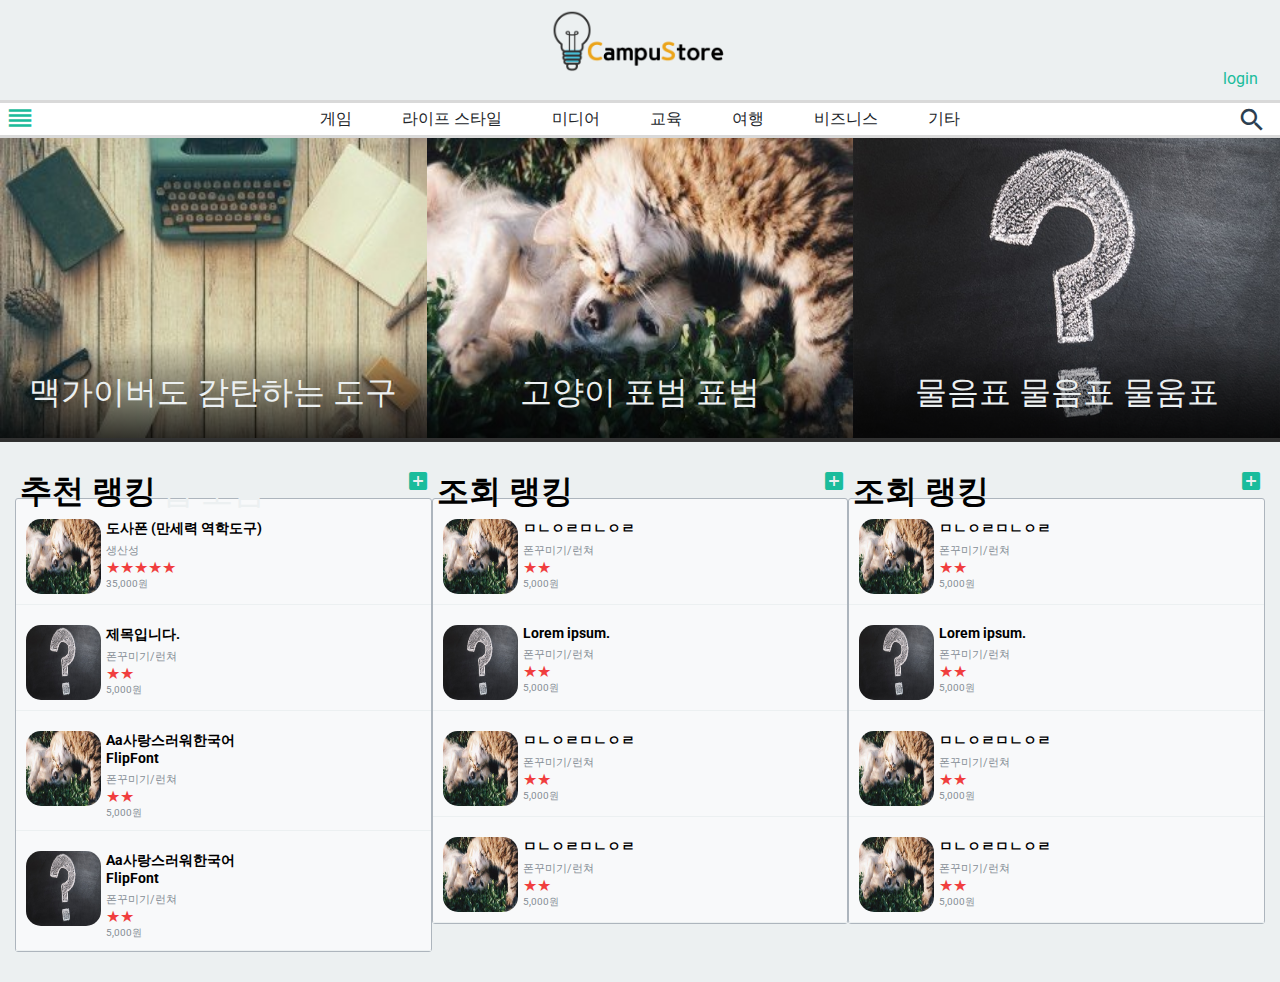
<file: main/index.html>
<!DOCTYPE html>
<html lang="en">
<head>
  <meta charset="UTF-8" />
  <meta name="viewport" content="width=device-width, initial-scale=1.0, user-scalable=no" />
  <meta http-equiv="X-UA-Compatible" content="ie=edge" />
  <title>Campustore</title>
  <link href="https://fonts.googleapis.com/icon?family=Material+Icons"
      rel="stylesheet" />
  <link href="https://fonts.googleapis.com/css?family=Roboto"
      rel="stylesheet" />
  <style>
    * { margin: 0; padding: 0; }
    body { font-family: 'Roboto', sans-serif;}
    li { list-style: none; }
    a { text-decoration: none; }
    img { border: 0; }
    body {
      min-width: 320px;
    }
    /*전역 헤더*/
    .global_header {
      border-bottom: 3px solid #d9d9d9;
      height: 100px;
      position: relative;
      background-color: #ecf0f1;
    }
    .global_header .logo {
      display: block;
      text-align: center;
      height: 100px;
    }
    .global_header .logo img {
      width: 180px;
    }
    .global_header #search {
      display: inline-block;
      position: absolute;
      right: 10px;
    }
    
    .global_header #login {
      position: absolute;
      right: 12px; bottom: 2px;
      color: #1abc9c;
      padding: 10px;
      border: 0;
      border-radius: 4px;
      font-size: 1rem;
    }
    .global_header #login:active {
      color: #087f5b;
      font-size: 1.2rem;
      right: 10px; bottom: 0;
    }
    .global_header .bottom_header {
      height: 35px;
      border-bottom: 3px solid #d9d9d9;
    }
    .global_header .bottom_header #hamburger {
      display: inline-block;
      margin-left: 5px; margin-top: 3px;
      width: 30px; height: 30px;
      font-size: 30px; 
      color: #1abc9c;
    }
    .global_header .bottom_header #search {
      font-size: 30px; color: #2c3e50;
      display: inline-block;
      margin-top: 5px; margin-right: 3px;
    }
    .global_header .bottom_header .menu_category {
      display: none;
    }
    @media screen and (min-width: 768px) {
      .global_header .bottom_header .menu_category {
        display: block;
        margin-left: 50px; margin-right: 50px;
        position: relative; bottom: 34px;
        text-align: center;
      }
      
      .global_header .bottom_header .menu_category li {
        display: inline-block;
        margin: 0 3px;
      }
      .global_header .bottom_header .menu_category li a {
        display: inline-block;
        padding: 6px 20px;
        color: #212529;
      }
    }

    /* 사이드 메뉴 */
    #side_menu {
      width: 0; height:100%;
      overflow-x: hidden;
      transition: width .3s;
      position: fixed; top: 0; left: 0;
      z-index: 1;
      background-color: #1abc9c;
    }
    #side_menu .exit_wrap {
      position: relative;
    }
    #side_menu .logo_wrap {
      background-color: #f8f8f8;
    }
    #side_menu .logo_wrap img {
      width: 100%;
    }
    #side_menu #side_exit {
      color: #1abc9c;
      position: absolute;
      font-size: 1.4rem;
      top: 5px; right: 10px;
    }
    #side_menu ul {
      
    }
    @media screen and (min-width: 768px) {
      #side_menu ul .menu_category_mobile {
        display: none;
      }
    }

    #side_menu ul li {
      text-align: center;
      font-weight: bold;
      margin: 5px 0;
    }
    #side_menu ul li a {
      display: block;
      padding: 10px 0;
      color: #ecf0f1;
    }

    /* 캐러셀 */
    main .carousel {
      margin-top: 35px;
      height: 300px;
    }
    main .carousel header {
      width: 100%; height: 100px;
      border-bottom: 3px solid #d9d9d9;
      position: relative;
      height: 300px;
    }
    main .carousel header img {
      width: 100%;
      height: 300px;
    }
    main .carousel header .overlay {
      position: relative; bottom: 100px;
      width: 100%; height: 100px;
      background: linear-gradient(to top, rgba(0, 0, 0, 0.8) 0%,rgba(0,0,0,0) 100%);
    }
    main .carousel header a {
      display: block;
      position: relative; bottom: 200px;
      height: 100px;
    }
    main .carousel header a h1 {
      padding: 0 15px 0 15px;
      text-align: center;
      line-height: 100px;
      color: #ecf0f1;
      font-weight: 400;
    }
    main .carousel header .slide {
      display: none;
      animation-name: fade;
      animation-duration: 1.5s;
    }
    @media screen and (min-width: 1024px) {
      main .carousel header {
        /*height: 150px;*/
      }
      main .carousel header .slide {
        display: block;
        width: 33.3333%;
        height: 300px;
        float: left;
      }
    }
    
    /* 컨텐츠 */
    main .contents {
      padding: 0 15px 30px 15px;
      background-color: #ecf0f1;
    }
    @media screen and (min-width: 768px) {
      main .contents {
        overflow: hidden;
      }
    }

   /* 랭킹 */
    main .contents .ranking {
      padding-top: 30px;
    }
    @media screen and (min-width: 768px) {
      main .contents .ranking {
        width: 33.3333%;
      }
      main .contents .ranking:first-child {
        float: left;
      }
      main .contents .ranking:nth-child(2) {
        float: left;
      }
      main .contents .ranking:nth-child(3) {
        float: right;
      }
    }

    main .contents .ranking .ranking_heading {
      position: relative;
      height: 30px;
    }
    main .contents .ranking .ranking_heading h1 {
      position: relative;
      top:2px; left: 5px;
    }
    main .contents .ranking .ranking_heading i {
      position: absolute; right: 2px; bottom: 5px;
      color: #1abc9c
    }
    main .contents .ranking .ranking_body {
      background-color: #f8f9fa;
      border: 1.5px solid #adb5bd;
      border-radius: 3px;
    }
    /* 랭킹 안의 항목 */
    main .contents .ranking .ranking_body .item {
      padding: 10px 5px 10px 10px;
      border-bottom: 1.2px solid #ecf0f1;
      overflow: hidden;
    }
    main .contents .ranking .ranking_body .item img {
      border-radius: 15px;
      display: block;
      width: 75px; height: 75px;
      float:left;
      margin-top: 10px;
    }
    main .contents .ranking .ranking_body .item .description {
      float: left;
      padding-left: 5px; padding-top: 10px; padding-right: 0;
      display: block;
      width: 160px;
    }
    main .contents .ranking .ranking_body .item .description h1{
      font-size: 0.9rem;
      padding-bottom: 5px;
      
    }
    main .contents .ranking .ranking_body .item .description .category{
      font-size: 0.7rem;
      color: #868e96;
    }
    main .contents .ranking .ranking_body .item .description .star{
      color: #f03e3e;
    }
    main .contents .ranking .ranking_body .item .description .price{
      font-size: 0.65rem;
      color: #868e96;
    }

    @keyframes fade {
      from {opacity: .4} 
      to {opacity: 1}
    }
  </style>
</head>
<body>
  <div id="side_menu">
    <div class="exit_wrap">
      <a id="side_exit" href="#">&#x2716;</a>
    </div>
    <div class="logo_wrap">
      <img src="side_logo.png" />
    </div>
    <ul>
      <div class="menu_category_mobile">
        <li><a href="#">게임</a></li>
        <li><a href="#">라이프 스타일</a></li>
        <li><a href="#">미디어</a></li>
        <li><a href="#">교육</a></li>
        <li><a href="#">여행</a></li>
        <li><a href="#">비즈니스</a></li>
        <li><a href="#">기타</a></li>
      </div>
      <li><a href="#">마이 페이지</a></li>
      <li><a href="#">명예의 전당</a></li>
      <li><a href="#">빅데이터 차트</a></li>
    </ul>
  </div>
  <div class="wrap">
    <header class="global_header">
      <div class="logo">
        <img src="logo.png" alt="">
      </div>
      <a id="login" href="#">login</a>
      <div class="bottom_header">
        <i id="hamburger" class="material-icons">reorder</i>
        <i id="search" class="material-icons">search</i>
        <ul class="menu_category">
          <li><a href="#">게임</a></li>
          <li><a href="#">라이프 스타일</a></li>
          <li><a href="#">미디어</a></li>
          <li><a href="#">교육</a></li>
          <li><a href="#">여행</a></li>
          <li><a href="#">비즈니스</a></li>
          <li><a href="#">기타</a></li>
        </ul>
      </div>
    </header>
    <main>
      <section class="carousel">
        <header>
          <div class="slide fade">
            <img src="temp.jpg" />
            <div class="overlay"></div>
            <a href="#"><h1>맥가이버도 감탄하는 도구 앱 모음</h1></a>
          </div>
          <div class="slide fade">
            <img src="kitten.jpg" />
            <div class="overlay"></div>
            <a href="#"><h1>고양이 표범 표범</h1></a>
          </div>
          <div class="slide fade">
            <img src="what.jpeg" />
            <div class="overlay"></div>
            <a href="#"><h1>물음표 물음표 물움표</h1></a>
          </div>
        </header>
      </section>
      <section class="contents">
        <article class="ranking">
          <div class="ranking_heading">
            <h1>추천 랭킹</h1>
            <i class="material-icons">add_box</i>
          </div>
          <div class="ranking_body">
            <div class="item">
              <img src="kitten.jpg" />
              <div class="description">
                <h1>도사폰 (만세력 역학도구)</h1>
                <div class="category">생산성</div>
                <div class="star">&#9733;&#9733;&#9733;&#9733;&#9733;</div>
                <div class="price">35,000원</div>
              </div>
            </div>
            <div class="item">
              <img src="what.jpeg" />
              <div class="description">
                <h1>제목입니다.</h1>
                <div class="category">폰꾸미기/런쳐</div>
                <div class="star">&#9733;&#9733;</div>
                <div class="price">5,000원</div>
              </div>
            </div>
            <div class="item">
              <img src="kitten.jpg" />
              <div class="description">
                <h1>Aa사랑스러워한국어 FlipFont</h1>
                <div class="category">폰꾸미기/런쳐</div>
                <div class="star">&#9733;&#9733;</div>
                <div class="price">5,000원</div>
              </div>
            </div>
            <div class="item">
              <img src="what.jpeg" />
              <div class="description">
                <h1>Aa사랑스러워한국어 FlipFont</h1>
                <div class="category">폰꾸미기/런쳐</div>
                <div class="star">&#9733;&#9733;</div>
                <div class="price">5,000원</div>
              </div>
            </div>
          </div>
        </article>
        <article class="ranking">
          <div class="ranking_heading">
            <h1>조회 랭킹</h1>
            <i class="material-icons">add_box</i>
          </div>
          <div class="ranking_body">
            <div class="item">
              <img src="kitten.jpg" />
              <div class="description">
                <h1>ㅁㄴㅇㄹㅁㄴㅇㄹ</h1>
                <div class="category">폰꾸미기/런쳐</div>
                <div class="star">&#9733;&#9733;</div>
                <div class="price">5,000원</div>
              </div>
            </div>
            <div class="item">
              <img src="what.jpeg" />
              <div class="description">
                <h1>Lorem ipsum.</h1>
                <div class="category">폰꾸미기/런쳐</div>
                <div class="star">&#9733;&#9733;</div>
                <div class="price">5,000원</div>
              </div>
            </div>
            <div class="item">
              <img src="kitten.jpg" />
              <div class="description">
                <h1>ㅁㄴㅇㄹㅁㄴㅇㄹ</h1>
                <div class="category">폰꾸미기/런쳐</div>
                <div class="star">&#9733;&#9733;</div>
                <div class="price">5,000원</div>
              </div>
            </div>
            <div class="item">
              <img src="kitten.jpg" />
              <div class="description">
                <h1>ㅁㄴㅇㄹㅁㄴㅇㄹ</h1>
                <div class="category">폰꾸미기/런쳐</div>
                <div class="star">&#9733;&#9733;</div>
                <div class="price">5,000원</div>
              </div>
            </div>
          </div>
        </article>
        <article class="ranking">
          <div class="ranking_heading">
            <h1>조회 랭킹</h1>
            <i class="material-icons">add_box</i>
          </div>
          <div class="ranking_body">
            <div class="item">
              <img src="kitten.jpg" />
              <div class="description">
                <h1>ㅁㄴㅇㄹㅁㄴㅇㄹ</h1>
                <div class="category">폰꾸미기/런쳐</div>
                <div class="star">&#9733;&#9733;</div>
                <div class="price">5,000원</div>
              </div>
            </div>
            <div class="item">
              <img src="what.jpeg" />
              <div class="description">
                <h1>Lorem ipsum.</h1>
                <div class="category">폰꾸미기/런쳐</div>
                <div class="star">&#9733;&#9733;</div>
                <div class="price">5,000원</div>
              </div>
            </div>
            <div class="item">
              <img src="kitten.jpg" />
              <div class="description">
                <h1>ㅁㄴㅇㄹㅁㄴㅇㄹ</h1>
                <div class="category">폰꾸미기/런쳐</div>
                <div class="star">&#9733;&#9733;</div>
                <div class="price">5,000원</div>
              </div>
            </div>
            <div class="item">
              <img src="kitten.jpg" />
              <div class="description">
                <h1>ㅁㄴㅇㄹㅁㄴㅇㄹ</h1>
                <div class="category">폰꾸미기/런쳐</div>
                <div class="star">&#9733;&#9733;</div>
                <div class="price">5,000원</div>
              </div>
            </div>
          </div>
        </article>
      </section>
    </main>
  </div>
  <script>
    const loginButton = document.getElementById('login');
    const searchButton = document.getElementById('search');
    searchButton.addEventListener('click', (e) => {
      console.log(e.target);
    })

    const sideMenu = document.getElementById('side_menu');

    const sideExitButton = document.getElementById('side_exit');
    sideExitButton.addEventListener('click', (e) => {
      sideMenu.style.width = '0';
    });

    const menuButton = document.getElementById('hamburger');
    menuButton.addEventListener('click', (e) => {
      sideMenu.style.width = '250px';
    });

    document.getElementsByClassName("slide")[0].style.display = 'block';

  </script>
</body>
</html>
</file>
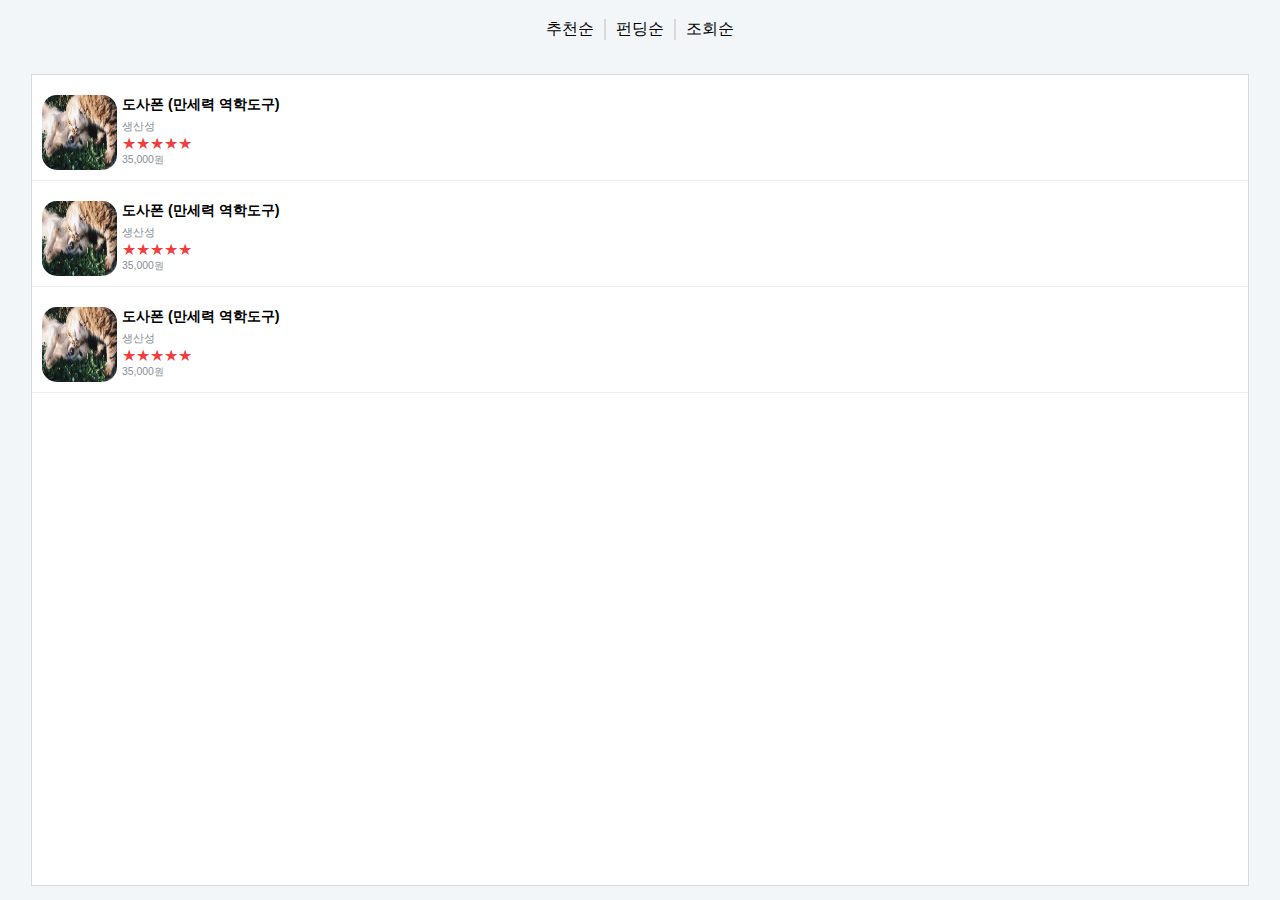
<file: category/Category.html>
<!DOCTYPE html>
<html lang="en">
<head>
  <meta charset="UTF-8">
  <meta name="viewport" content="width=device-width, initial-scale=1.0">
  <meta http-equiv="X-UA-Compatible" content="ie=edge">
  <link rel="stylesheet" href="./stylesheet/Category.min.css">
  <title>Document</title>
</head>
<body>
  <nav>
    <ul  class="sortedBy">
      <li>추천순</li>
      <li>펀딩순</li>
      <li>조회순</li>
    </ul>
  </nav>
   <div class="contentsWrapper">
         <div class="item">
           <img src="kitten.jpg" />
           <div class="description">
             <h1>도사폰 (만세력 역학도구)</h1>
             <div class="category">생산성</div>
             <div class="star">&#9733;&#9733;&#9733;&#9733;&#9733;</div>
             <div class="price">35,000원</div>
           </div>
         </div>
         <div class="item">
           <img src="kitten.jpg" />
           <div class="description">
             <h1>도사폰 (만세력 역학도구)</h1>
             <div class="category">생산성</div>
             <div class="star">&#9733;&#9733;&#9733;&#9733;&#9733;</div>
             <div class="price">35,000원</div>
           </div>
         </div>
         <div class="item">
           <img src="kitten.jpg" />
           <div class="description">
             <h1>도사폰 (만세력 역학도구)</h1>
             <div class="category">생산성</div>
             <div class="star">&#9733;&#9733;&#9733;&#9733;&#9733;</div>
             <div class="price">35,000원</div>
           </div>
         </div>
   </div>
</body>
</html>
</file>
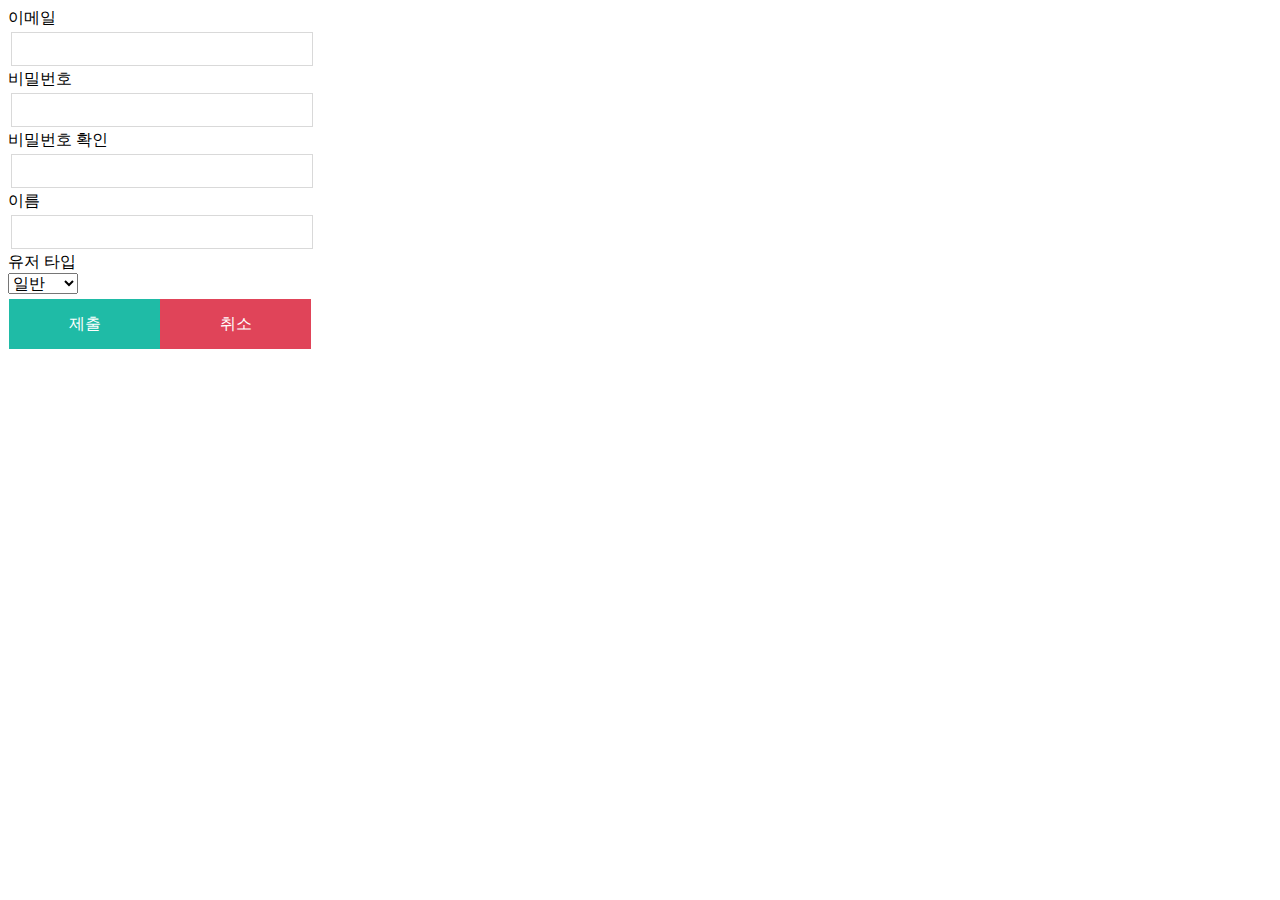
<file: category/registUser.html>
<!DOCTYPE html>
<html lang="en">
<head>
  <meta charset="UTF-8">
  <meta name="viewport" content="width=device-width, initial-scale=1.0">
  <meta http-equiv="X-UA-Compatible" content="ie=edge">
  <link rel="stylesheet" href="./stylesheet/registUser.min.css">
  <title>Document</title>
</head>
<body>
  <form class="" action="index.html" method="post">

  <div class="">
    이메일
    <div class="inputWrapper alignCenter">
      <input type="text" />
    </div>
  </div>
  <div class="">
    비밀번호
    <div class="inputWrapper alignCenter">
      <input type="password" />
    </div>
  </div>
  <div class="">
    비밀번호 확인
    <div class="inputWrapper alignCenter">
      <input type="password" />
    </div>
  </div>
  <div class="">
    이름
    <div class="inputWrapper alignCenter">
      <input type="text" />
    </div>
  </div>
  <div class="">
    유저 타입
    <div class="userTypeWrapper">
    <select th:field="*{category.no}">
      <option value = "nomal">일반</option>
      <option value = "student">학생</option>
      <option value = "entrepreneur">기업가</option>
    </select>
    </div>
  </div>
  <div class="buttonWrapper">
    <button type="submit" class="summit">제출</button><button type="submit" class="cancle">취소</button>
  </div>
</form>
</body>
</html>
</file>
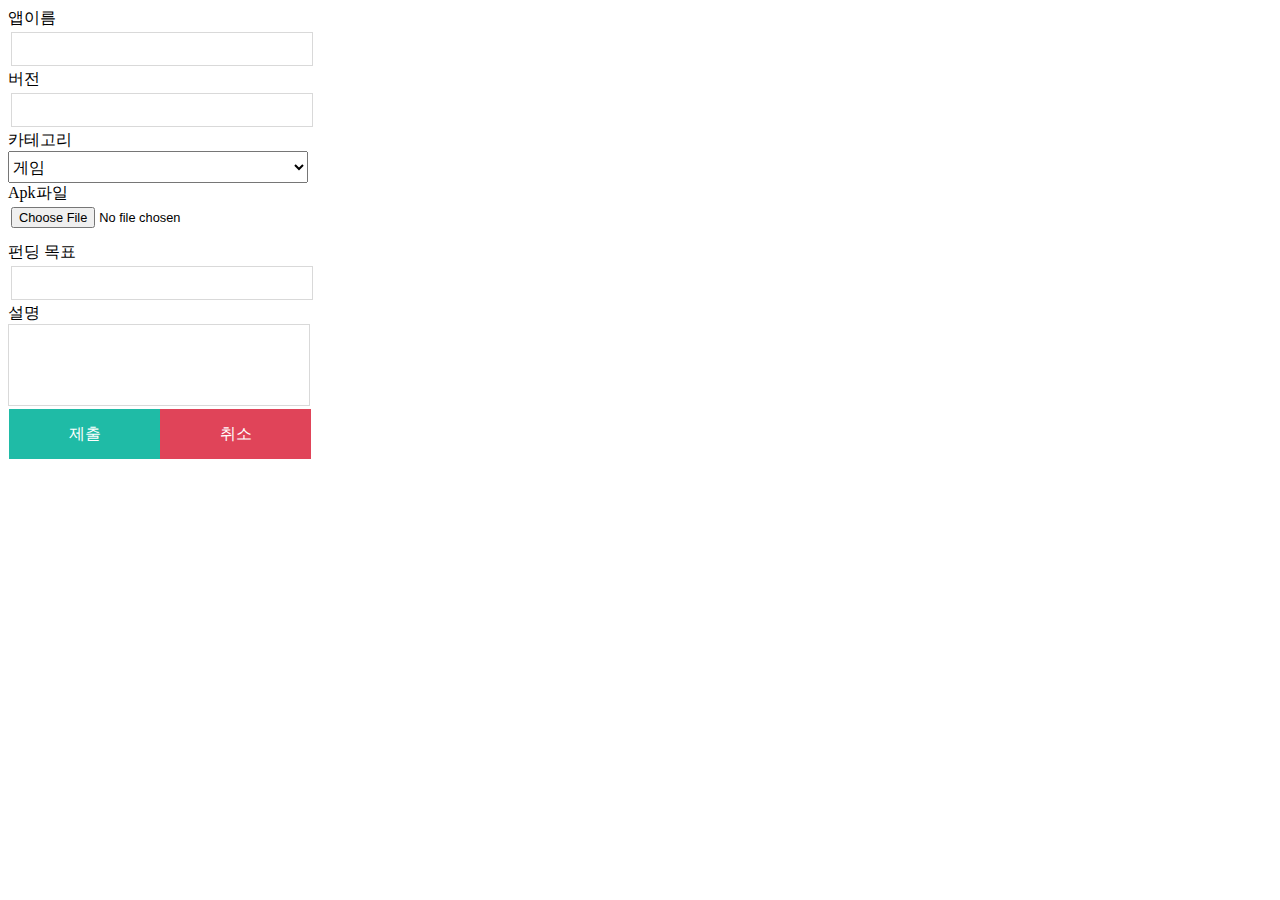
<file: category/UploadApk.html>
<!DOCTYPE html>
<html lang="en">
<head>
  <meta charset="UTF-8">
  <meta name="viewport" content="width=device-width, initial-scale=1.0">
  <meta http-equiv="X-UA-Compatible" content="ie=edge">
  <link rel="stylesheet" href="./stylesheet/upload.min.css">
  <title>Document</title>
</head>
<body>
  <form id="apkupload" method="post">
    <div class="">
      앱이름
      <div class="inputWrapper alignCenter">
        <input type="text" />
      </div>
    </div>
    <div class="">
      버전
      <div class="inputWrapper alignCenter">
        <input type="text" />
      </div>
    </div>
    <div class="">
      카테고리 <select th:field="*{category.no}">
      <option value = "1">게임</option>
      <option value = "2">라이프스타일</option>
      <option value = "3">비즈니스</option>
      <option value = "4">교육</option>
      <option value = "5">미디어</option>
      <option value = "8">여행</option>
      <option value = "9">기타</option>
      </select>
    </div>
    <div>
      Apk파일
      <div class="fileWrapper">
        <input type="file" name="apkFile" id="apkFile"/> <br/>
      </div>
    </div>
    <div id="volume">
      <!-- 용량 <span class="volumeWrapper" id="apkVolume"></span> -->
    </div>
    <div class="">
      펀딩 목표
      <div class="inputWrapper alignCenter">
        <input type="text" />
      </div>
    </div>
    <div class="">
      설명
      <div class="textAreaWrapper alignCenter">
        <textarea class="discriptionArea" name="discription" form="apkupload" ></textarea> <br/>
      </div>
    </div>
    <div class="buttonWrapper">
      <button type="submit" class="summit">제출</button><button type="submit" class="cancle">취소</button>
    </div>
  </form>
  <div style="width: 10px; height: 10px"></div>
  <script type="text/javascript">
  document.getElementById('apkFile').onchange = function(){
  var filesize = document.getElementById('apkFile').files[0].size/1000;
  console.log(filesize);
  document.getElementById('volume').innerHTML='용량 <span class="volumeWrapper" id="apkVolume">'+filesize+"KB"+'</span>'
}
  </script>
</body>
</html>
</file>
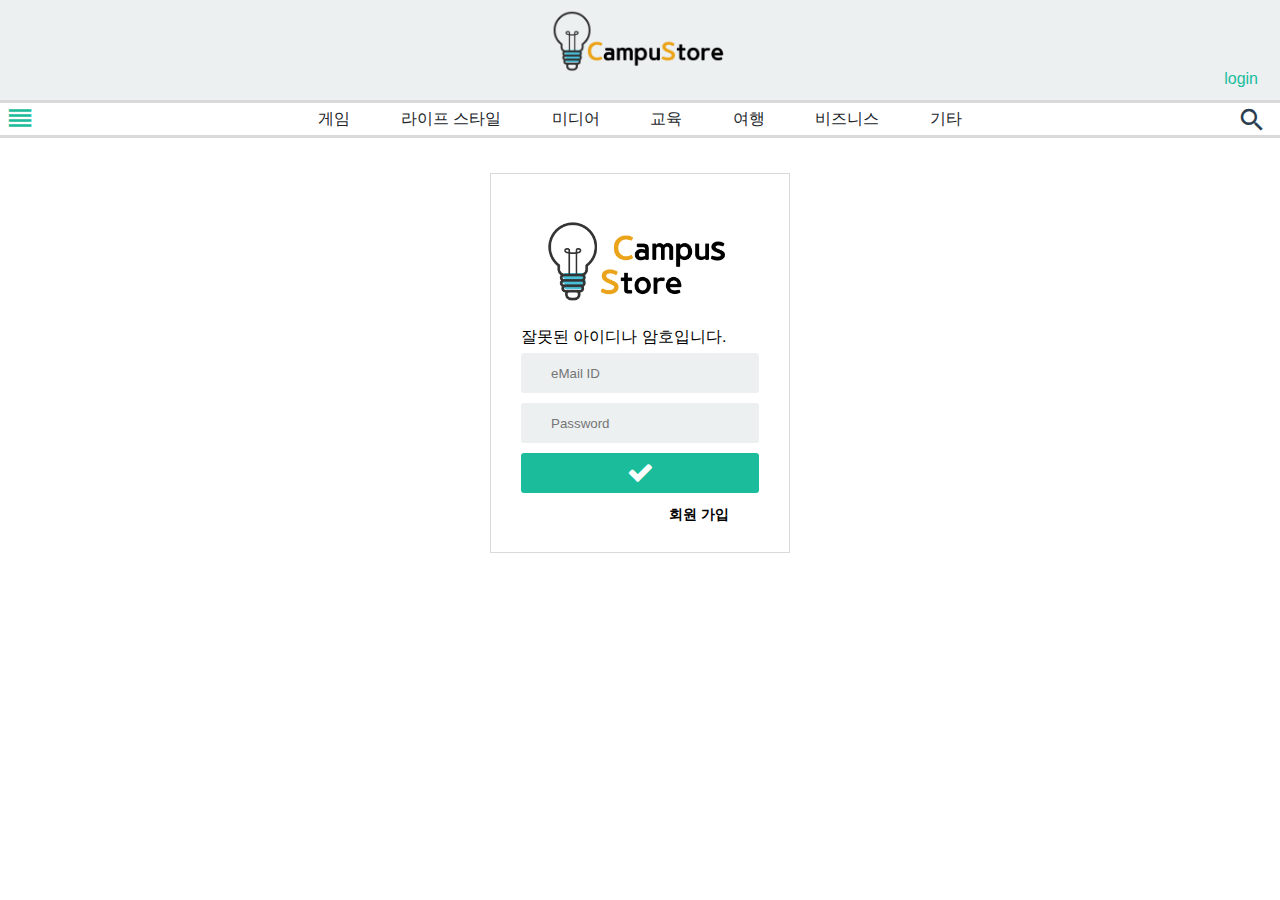
<file: login/login.html>
<!DOCTYPE html>
<html xmlns:th="http://www.typeleaf.org">
<head>
  <meta charset="utf-8"/>
  <meta name="viewport" content="width=device-width, initial-scale=1"/>
  <title>로그인</title>

  <link href="http://maxcdn.bootstrapcdn.com/font-awesome/4.1.0/css/font-awesome.min.css" rel="stylesheet" />
  <link href="https://fonts.googleapis.com/icon?family=Material+Icons" rel="stylesheet" />
  <style>
    * { margin: 0; padding: 0; }
    body { font-family: 'Roboto', sans-serif;}
    li { list-style: none; }
    a { text-decoration: none; }
    img { border: 0; }
    body {
      min-width: 320px;
    }
    .global_header {
      border-bottom: 3px solid #d9d9d9 ;
      height: 100px;
      position: relative;
      background-color: #ecf0f1 ;
    }
    .global_header .logo {
      display: block;
      text-align: center;
      height: 100px;
    }
    .global_header .logo img {
      width: 180px;
    }
    .global_header #search {
      display: inline-block;
      position: absolute;
      right: 10px;
    }

    .global_header #login {
      position: absolute;
      right: 12px; bottom: 2px;
      color: #1abc9c ;
      padding: 10px;
      border: 0;
      border-radius: 4px;
      font-size: 1rem;
    }
    .global_header #login:active {
      color: #087f5b ;
      font-size: 1.2rem;
      right: 10px; bottom: 0;
    }
    .global_header .bottom_header {
      height: 35px;
      border-bottom: 3px solid #d9d9d9 ;
    }
    .global_header .bottom_header #hamburger {
      display: inline-block;
      margin-left: 5px; margin-top: 3px;
      width: 30px; height: 30px;
      font-size: 30px;
      color: #1abc9c ;
    }
    .global_header .bottom_header #search {
      font-size: 30px; color: #2c3e50 ;
      display: inline-block;
      margin-top: 5px; margin-right: 3px;
    }
    .global_header .bottom_header .menu_category {
      display: none;
    }
    @media screen and (min-width: 768px) {
      .global_header .bottom_header .menu_category {
        display: block;
        margin-left: 50px; margin-right: 50px;
        position: relative; bottom: 34px;
        text-align: center;
      }

      .global_header .bottom_header .menu_category li {
        display: inline-block;
        margin: 0 3px;
      }
      .global_header .bottom_header .menu_category li a {
        display: inline-block;
        padding: 6px 20px;
        color: #212529 ;
      }
    }
    #side_menu {
      width: 0; height:100%;
      overflow-x: hidden;
      transition: width .3s;
      position: fixed; top: 0; left: 0;
      z-index: 1;
      background-color: #1abc9c ;
    }
    #side_menu .exit_wrap {
      position: relative;
    }
    #side_menu .logo_wrap {
      background-color: #f8f8f8 ;
    }
    #side_menu .logo_wrap img {
      width: 100%;
    }
    #side_menu #side_exit {
      color: #1abc9c ;
      position: absolute;
      font-size: 1.4rem;
      top: 5px; right: 10px;
    }
    #side_menu ul {

    }
    @media screen and (min-width: 768px) {
      #side_menu ul .menu_category_mobile {
        display: none;
      }
    }

    #side_menu ul li {
      text-align: center;
      font-weight: bold;
      margin: 5px 0;
    }
    #side_menu ul li a {
      display: block;
      padding: 10px 0;
      color: #ecf0f1 ;
    }

    div.login.form {
      max-width: 300px;
      width: 100%;
      border: 1px solid #d9d9d9;
      padding: 30px 30px 20px 30px;
      box-sizing: border-box;
      margin: 70px auto;
    }

    img.login.logo {
      width: 100%;
    }

    div.login.box {
      display: inline-block;
      background-color: #ecf0f1;
      width: 100%;
      padding: 5px 30px;
      margin: 5px 0px;
      border: 0px;
      border-radius: 3px;
      box-sizing: border-box;
    }

    input.login.input {
      display: inline-block;
      width: 100%;
      height: 30px;
      background-color: inherit;
      border: 0px;
    }

    button.login {
      display: inline-block;
      width: 100%;
      border: 0px;
      border-radius: 3px;
      height: 40px;
      margin: 5px 0px;
      background-color: #1abc9c;
      color: #FFF;
    }

    div.register.link.box {
      display: inline-block;
      width: 100%;
      padding: 3px 30px;
      background-color: #fff;
      margin: 5px 0px;
      box-sizing: border-box;
      font-size: 14px;
      font-weight: bold;
    }

    a.register {
      display: inline-block;
      width: 100%;
      color: #000;
      text-align: right;
    }
  </style>
</head>
<body>
  <div id="side_menu">
    <div class="exit_wrap">
      <a id="side_exit" href="#">&#x2716;</a>
    </div>
    <div class="logo_wrap">
      <img src="side_logo.png" alt="logo"/>
    </div>
    <ul>
      <div class="menu_category_mobile">
        <li><a href="#">게임</a></li>
        <li><a href="#">라이프 스타일</a></li>
        <li><a href="#">미디어</a></li>
        <li><a href="#">교육</a></li>
        <li><a href="#">여행</a></li>
        <li><a href="#">비즈니스</a></li>
        <li><a href="#">기타</a></li>
      </div>
      <li><a href="#">마이 페이지</a></li>
      <li><a href="#">명예의 전당</a></li>
      <li><a href="#">빅데이터 차트</a></li>
    </ul>
  </div>
  <header class="global_header">
    <div class="logo">
      <img src="logo.png" alt="logo"/>
    </div>
    <a id="login" th:href="@{/login}">login</a>
    <div class="bottom_header">
      <i id="hamburger" class="material-icons">reorder</i>
      <i id="search" class="material-icons">search</i>
      <ul class="menu_category">
        <li><a href="#">게임</a></li>
        <li><a href="#">라이프 스타일</a></li>
        <li><a href="#">미디어</a></li>
        <li><a href="#">교육</a></li>
        <li><a href="#">여행</a></li>
        <li><a href="#">비즈니스</a></li>
        <li><a href="#">기타</a></li>
      </ul>
    </div>
  </header>
  <div class="login form">
    <form th:action="@{/loginProcessing}" method="post">
      <img class="login logo" src="side_logo.png"/>
      <div th:if="${param.error}">
        잘못된 아이디나 암호입니다.
      </div>
      <div class="login box">
        <input class="login input" type="text" name="username" placeholder="eMail ID" required="required"/>
      </div>
      <div class="login box">
        <input class="login input" type="password" name="password" placeholder="Password" required="required"/>
      </div>
      <button class="login" type="submit"><i class="fa fa-check fa-2x" aria-hidden="true"></i></button>
    </form>
    <div class="register link box">
      <a class="register" th:href="@{/register}">회원 가입</a>
    </div>
  </div>


  <script type="text/javascript">
  const loginButton = document.getElementById('login');
  const searchButton = document.getElementById('search');
  searchButton.addEventListener('click', (e) => {
    console.log(e.target);
  })
  const sideMenu = document.getElementById('side_menu');

  const sideExitButton = document.getElementById('side_exit');
  sideExitButton.addEventListener('click', (e) => {
    sideMenu.style.width = '0';
  });

  const menuButton = document.getElementById('hamburger');
  menuButton.addEventListener('click', (e) => {
    sideMenu.style.width = '250px';
  });
  </script>
</body>
</html>
</file>
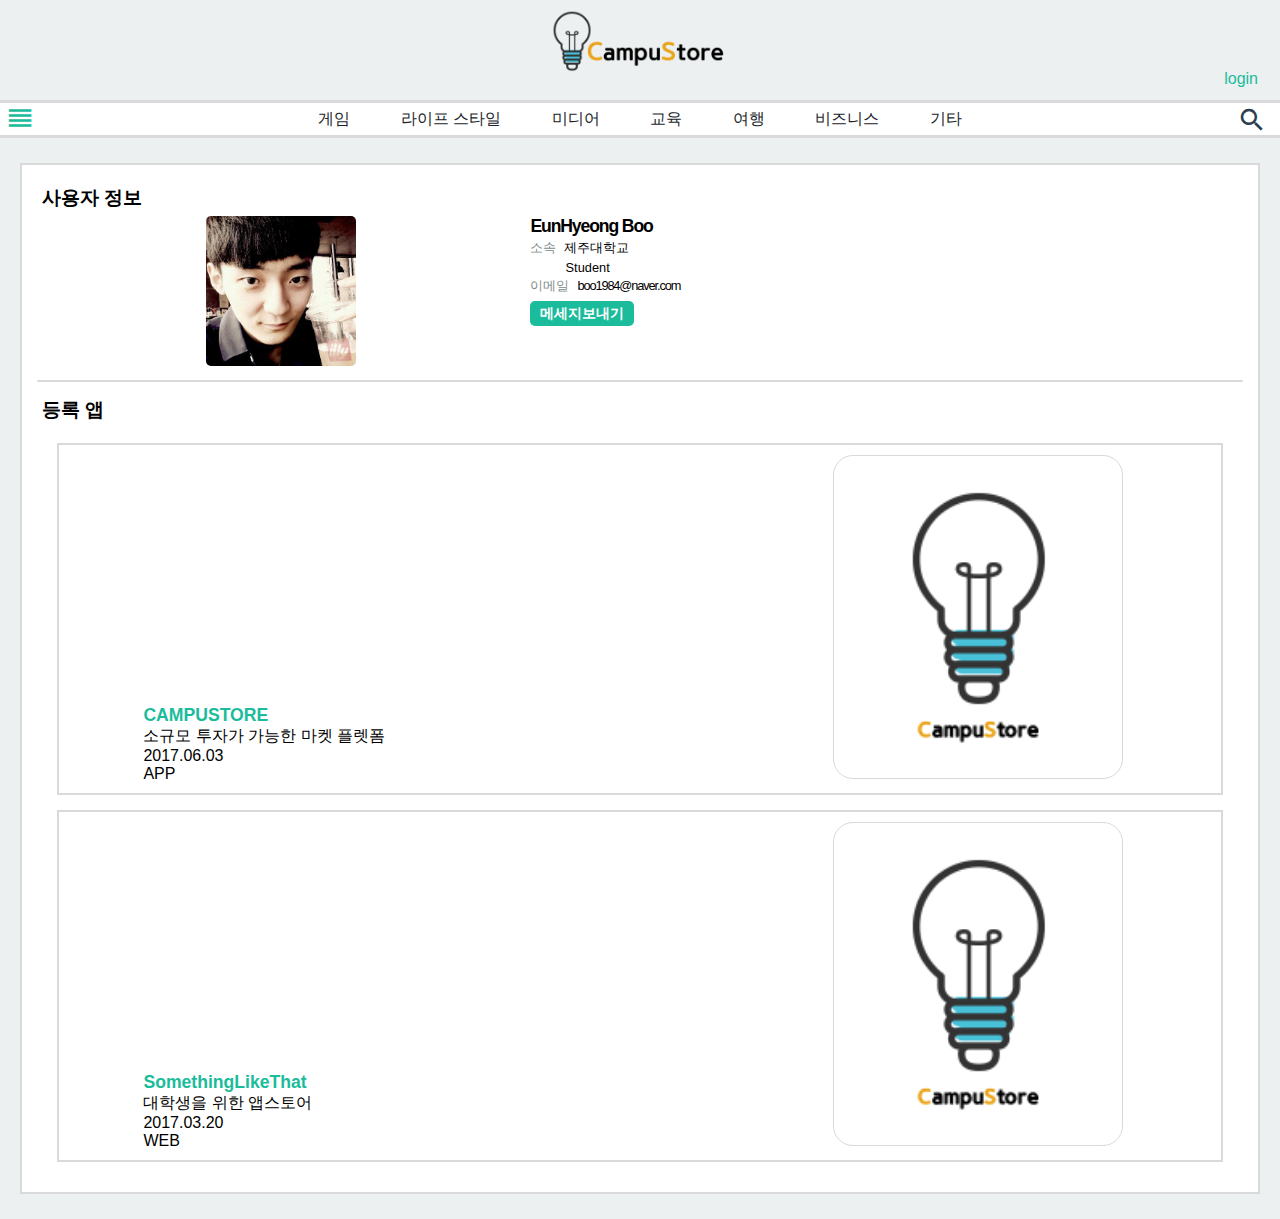
<file: login/mypage.html>
<!DOCTYPE html>
<html lang="kr">
<head>
  <meta charset="UTF-8">
  <meta name="viewport" content="width=device-width, initial-scale=1.0">
  <title>마이페이지</title>
  <link href="https://fonts.googleapis.com/icon?family=Material+Icons" rel="stylesheet" />
  <style>
  * { margin: 0; padding: 0; }
  body { font-family: 'Roboto', sans-serif;}
  li { list-style: none; }
  a { text-decoration: none; }
  img { border: 0; }
  body {
    min-width: 320px;
  }
  .global_header {
    border-bottom: 3px solid #d9d9d9 ;
    height: 100px;
    position: relative;
    background-color: #ecf0f1 ;
  }
  .global_header .logo {
    display: block;
    text-align: center;
    height: 100px;
  }
  .global_header .logo img {
    width: 180px;
  }
  .global_header #search {
    display: inline-block;
    position: absolute;
    right: 10px;
  }

  .global_header #login {
    position: absolute;
    right: 12px; bottom: 2px;
    color: #1abc9c ;
    padding: 10px;
    border: 0;
    border-radius: 4px;
    font-size: 1rem;
  }
  .global_header #login:active {
    color: #087f5b ;
    font-size: 1.2rem;
    right: 10px; bottom: 0;
  }
  .global_header .bottom_header {
    height: 35px;
    border-bottom: 3px solid #d9d9d9 ;
  }
  .global_header .bottom_header #hamburger {
    display: inline-block;
    margin-left: 5px; margin-top: 3px;
    width: 30px; height: 30px;
    font-size: 30px;
    color: #1abc9c ;
  }
  .global_header .bottom_header #search {
    font-size: 30px; color: #2c3e50 ;
    display: inline-block;
    margin-top: 5px; margin-right: 3px;
  }
  .global_header .bottom_header .menu_category {
    display: none;
  }
  @media screen and (min-width: 768px) {
    .global_header .bottom_header .menu_category {
      display: block;
      margin-left: 50px; margin-right: 50px;
      position: relative; bottom: 34px;
      text-align: center;
    }

    .global_header .bottom_header .menu_category li {
      display: inline-block;
      margin: 0 3px;
    }
    .global_header .bottom_header .menu_category li a {
      display: inline-block;
      padding: 6px 20px;
      color: #212529 ;
    }
  }
  #side_menu {
    width: 0; height:100%;
    overflow-x: hidden;
    transition: width .3s;
    position: fixed; top: 0; left: 0;
    z-index: 1;
    background-color: #1abc9c ;
  }
  #side_menu .exit_wrap {
    position: relative;
  }
  #side_menu .logo_wrap {
    background-color: #f8f8f8 ;
  }
  #side_menu .logo_wrap img {
    width: 100%;
  }
  #side_menu #side_exit {
    color: #1abc9c ;
    position: absolute;
    font-size: 1.4rem;
    top: 5px; right: 10px;
  }
  #side_menu ul {

  }
  @media screen and (min-width: 768px) {
    #side_menu ul .menu_category_mobile {
      display: none;
    }
  }

  #side_menu ul li {
    text-align: center;
    font-weight: bold;
    margin: 5px 0;
  }
  #side_menu ul li a {
    display: block;
    padding: 10px 0;
    color: #ecf0f1 ;
  }
  main.mypage {
    display: block;
    box-sizing: border-box;
    border: 0px;
    width: 100%;
    margin-top: 35px;
    background-color: #ecf0f1;
    padding: 25px 20px;
  }

  .mypage div.container {
    display: block;
    width: 100%;
    border: 2px solid #d9d9d9;
    background-color: #FFF;
    padding: 15px 15px;
    box-sizing: border-box;
  }

  .mypage div.container div.profile {
    display: block;
    width: 100%;
    border: 0px;
    padding:
    background-color: inherit;
    box-sizing: border-box;
  }

  .mypage h1.title {
    display: inline-block;
    border: 0px;
    margin: 5px;
    font-size: 1.2rem;
    box-sizing: border-box;
  }

  div.user.information {
    display: block;
    width: 100%;
    box-sizing: border-box;
    border: 0;
    padding: 0px 5px;
  }

  div.user.information:after {
    content: "";
    display: block;
    clear: both;
  }

  dl dt {
    overflow: hidden;
    line-height: 0;
    font-size: 0;
    text-indent: -100%;
  }

  .user.information div.user.main.image {
    float: left;
    text-align: center;
    width: 40%;
    border: 0;
    box-sizing: border-box;
  }

  .user.main.image img {
    width: 100%;
    max-width: 150px;
    height: auto;
    border-radius: 5px;
  }

  .user.information dl {
      float: left;
      width: 60%;
      border: 0;
      margin: 0;
      padding-left: 10px;
      box-sizing: border-box;
  }

  dt.user {
    float: left;
  }

  dd.user {
    margin-bottom: 3px;
  }

  dd.user.name {
    font-weight: bold;
    font-size: 1.1rem;
    letter-spacing: -0.07rem;
  }

  dt.user.institution {
    line-height: normal;
    font-size: 0.8rem;
    font-weight: normal;
    color: #7f8c8d;
    text-indent: 0;
    margin-right: 8px;
    box-sizing: border-box;
  }

  dd.user.institution {
    font-size: 0.8rem;
    box-sizing: border-box;
  }

  dd.user.type {
    font-size: 0.8rem;
    text-indent: 2.2rem;
  }

  dt.user.email {
    line-height: normal;
    font-size: 0.8rem;
    color: #7f8c8d;
    text-indent: 0;
    margin-right: 8px;
    box-sizing: border-box;
  }

  dd.user.email {
    font-size: 0.8rem;
    letter-spacing: -0.07rem;
  }

  dd.send.message.button {
    display: inline-block;
    margin: 5px 0px;
    box-sizing: border-box;
    vertical-align: middle;
  }

  dd.send.message.button a {
    display: block;
    width: 100%;
    background-color: #1abc9c;
    border-radius: 5px;
    font-size: 0.9rem;
    font-weight: bold;
    color: #fff;
    padding: 3px 10px;
    text-align: center;
    box-sizing: border-box;
  }
  dd.send.message.button a:active{
    display: block;
    width: 100%;
    font-size: 0.9rem;
    font-weight: bold;
    color: #fff;
  }

  hr.mypage {
    display: block;
    border: 0;
    border-radius: 2px;
    width: 100%;
    margin: 10px 0px;
    height: 2px;
    background-color: #d9d9d9;
  }

  li.application.container {
    display: block;
    border: solid 2px #d9d9d9;
    padding: 10px 7%;
    margin: 15px 20px;
  }

  dl.application.information {
    display: inline-block;
    width: 69%;
  }

  div.application.main.image {
    display: inline-block;
    width: 29%;
  }

  .application.main.image img {
    width: 100%;
    border: solid 1px #d9d9d9;
    border-radius: 20px;
  }

  dd.application.name {
    font-weight: bold;
    font-size: 1.1rem;
    color: #1abc9c;
  }
  </style>
</head>
<body>
  <div id="side_menu">
    <div class="exit_wrap">
      <a id="side_exit" href="#">&#x2716;</a>
    </div>
    <div class="logo_wrap">
      <img src="side_logo.png" alt="logo"/>
    </div>
    <ul>
      <div class="menu_category_mobile">
        <li><a href="#">게임</a></li>
        <li><a href="#">라이프 스타일</a></li>
        <li><a href="#">미디어</a></li>
        <li><a href="#">교육</a></li>
        <li><a href="#">여행</a></li>
        <li><a href="#">비즈니스</a></li>
        <li><a href="#">기타</a></li>
      </div>
      <li><a href="#">마이 페이지</a></li>
      <li><a href="#">명예의 전당</a></li>
      <li><a href="#">빅데이터 차트</a></li>
    </ul>
  </div>
  <header class="global_header">
    <div class="logo">
      <img src="logo.png" alt="logo"/>
    </div>
    <a id="login" th:href="@{/login}">login</a>
    <div class="bottom_header">
      <i id="hamburger" class="material-icons">reorder</i>
      <i id="search" class="material-icons">search</i>
      <ul class="menu_category">
        <li><a href="#">게임</a></li>
        <li><a href="#">라이프 스타일</a></li>
        <li><a href="#">미디어</a></li>
        <li><a href="#">교육</a></li>
        <li><a href="#">여행</a></li>
        <li><a href="#">비즈니스</a></li>
        <li><a href="#">기타</a></li>
      </ul>
    </div>
  </header>
  <main class="mypage">
    <div class="container">
      <div class="profile">
        <h1 class="title">사용자 정보</h1>
        <div class="user information">
          <div class="user main image">
            <img src="profile.jpg" alt=""/>
          </div>
          <dl>
            <dt class="user name">이름</dt>
            <dd class="user name">EunHyeong Boo</dd>
            <dt class="user institution">소속</dt>
            <dd class="user institution">제주대학교</dd>
            <dt class="user type">타입</dt>
            <dd class="user type">Student</dd>
            <dt class="user email">이메일</dt>
            <dd class="user email">boo1984@naver.com</dd>
            <dt class="send message button">메세지</dt>
            <dd class="send message button"><a href="">메세지보내기</a></dd>
          </dl>
        </div>
      </div>
      <hr class="mypage"/>
      <div class="registered application">
        <h1 class="title">등록 앱</h1>
        <ul class="application list">
          <li class="application container">
            <dl class="application information">
              <dt class="application name">앱 이름</dt>
              <dd class="application name">CAMPUSTORE</dd>
              <dt class="application description">설명</dt>
              <dd class="application description">소규모 투자가 가능한 마켓 플렛폼</dd>
              <dt class="application register date">등록 날짜</dt>
              <dd class="application register date">2017.06.03</dd>
              <dt class="application type">타입</dt>
              <dd class="application type app"><span class="circle"></span>APP</dd>
            </dl>
            <div class="application main image"><img src="small_logo.png" alt=""/></div>
          </li>
          <li class="application container">
            <dl class="application information">
              <dt class="application name">앱 이름</dt>
              <dd class="application name">SomethingLikeThat</dd>
              <dt class="application description">설명</dt>
              <dd class="application description">대학생을 위한 앱스토어</dd>
              <dt class="application register date">등록 날짜</dt>
              <dd class="application register date">2017.03.20</dd>
              <dt class="application type">타입</dt>
              <dd class="application type web"><span class="circle"></span>WEB</dd>
            </dl>
            <div class="application main image"><img src="small_logo.png" alt=""/></div>
          </li>
        </ul>
      </div>
    </div>
  </main>

  <script type="text/javascript">
  const loginButton = document.getElementById('login');
  const searchButton = document.getElementById('search');
  searchButton.addEventListener('click', (e) => {
    console.log(e.target);
  })
  const sideMenu = document.getElementById('side_menu');

  const sideExitButton = document.getElementById('side_exit');
  sideExitButton.addEventListener('click', (e) => {
    sideMenu.style.width = '0';
  });

  const menuButton = document.getElementById('hamburger');
  menuButton.addEventListener('click', (e) => {
    sideMenu.style.width = '250px';
  });
  </script>
</body>
</html>
</file>
<file: category/stylesheet/Category.min.css>
*{margin:0;padding:0}body{font-family:'Roboto', sans-serif}li{list-style:none}a{text-decoration:none}img{border:0}body,html{background-color:#F3F6F8;width:100%;height:100%;display:flex;align-items:center;justify-content:center;flex-wrap:wrap}ul{list-style:none;margin:0;padding:0}.sortedBy{display:flex;align-items:center;justify-content:center}.sortedBy li{margin:5px;cursor:pointer;cursor:hand}.sortedBy li:nth-child(2){padding-left:10px;padding-right:10px;border-left:2px solid #D9D9D9;border-right:2px solid #D9D9D9}.contentsWrapper{background-color:white;border:1px solid #D9D9D9;width:95%;height:90%}.item{padding:10px 5px 10px 10px;border-bottom:1.2px solid #ecf0f1;overflow:hidden}.item img{border-radius:15px;display:block;width:75px;height:75px;float:left;margin-top:10px}.item .description{float:left;padding-left:5px;padding-top:10px;padding-right:0;display:block;width:160px}.item .description h1{font-size:0.9rem;padding-bottom:5px}.item .description .category{font-size:0.7rem;color:#868e96}.item .description .star{color:#f03e3e}.item .description .price{font-size:0.65rem;color:#868e96}
</file>
<file: category/stylesheet/registUser.min.css>
input{border:none}.alignCenter{display:flex;align-items:center;justify-content:center}.inputWrapper{margin:3px;width:300px;height:2em;border:solid 1px #D9D9D9}.inputWrapper input{width:90%;height:70%}select{font-size:1em}.userTypeWrapper{margin-bottom:5px}.buttonWrapper{width:302px;height:50px;text-align:center;margin-left:1px}.buttonWrapper button{font-size:1em;padding:0;margin:0;width:50%;height:100%;display:inline-block;border:none}.buttonWrapper .summit{background-color:#1FBBA6;color:white}.buttonWrapper .cancle{background-color:#E04459;color:white}
</file>
<file: category/stylesheet/upload.min.css>
input{font-size:1em;border:none}form div *{display:block}.alignCenter{display:flex;align-items:center;justify-content:center}.inputWrapper{margin:3px;width:300px;height:2em;border:solid 1px #D9D9D9}.inputWrapper input{width:90%;height:70%}textarea{border:none}.textAreaWrapper{width:300px;height:5em;border:solid 1px #D9D9D9;margin-bottom:3px}.textAreaWrapper .discriptionArea{width:95%;height:85%;resize:none}select{font-size:1em;width:300px;height:2em}.volumeWrapper{display:flex;margin:3px;width:300px;height:2em;align-items:center}.fileWrapper{margin:3px;width:300px;height:2em}.fileWrapper #apkFile{font-size:0.8em}.buttonWrapper{width:302px;height:50px;text-align:center;margin-left:1px}.buttonWrapper button{font-size:1em;padding:0;margin:0;width:50%;height:100%;display:inline-block;border:none}.buttonWrapper .summit{background-color:#1FBBA6;color:white}.buttonWrapper .cancle{background-color:#E04459;color:white}
</file>
